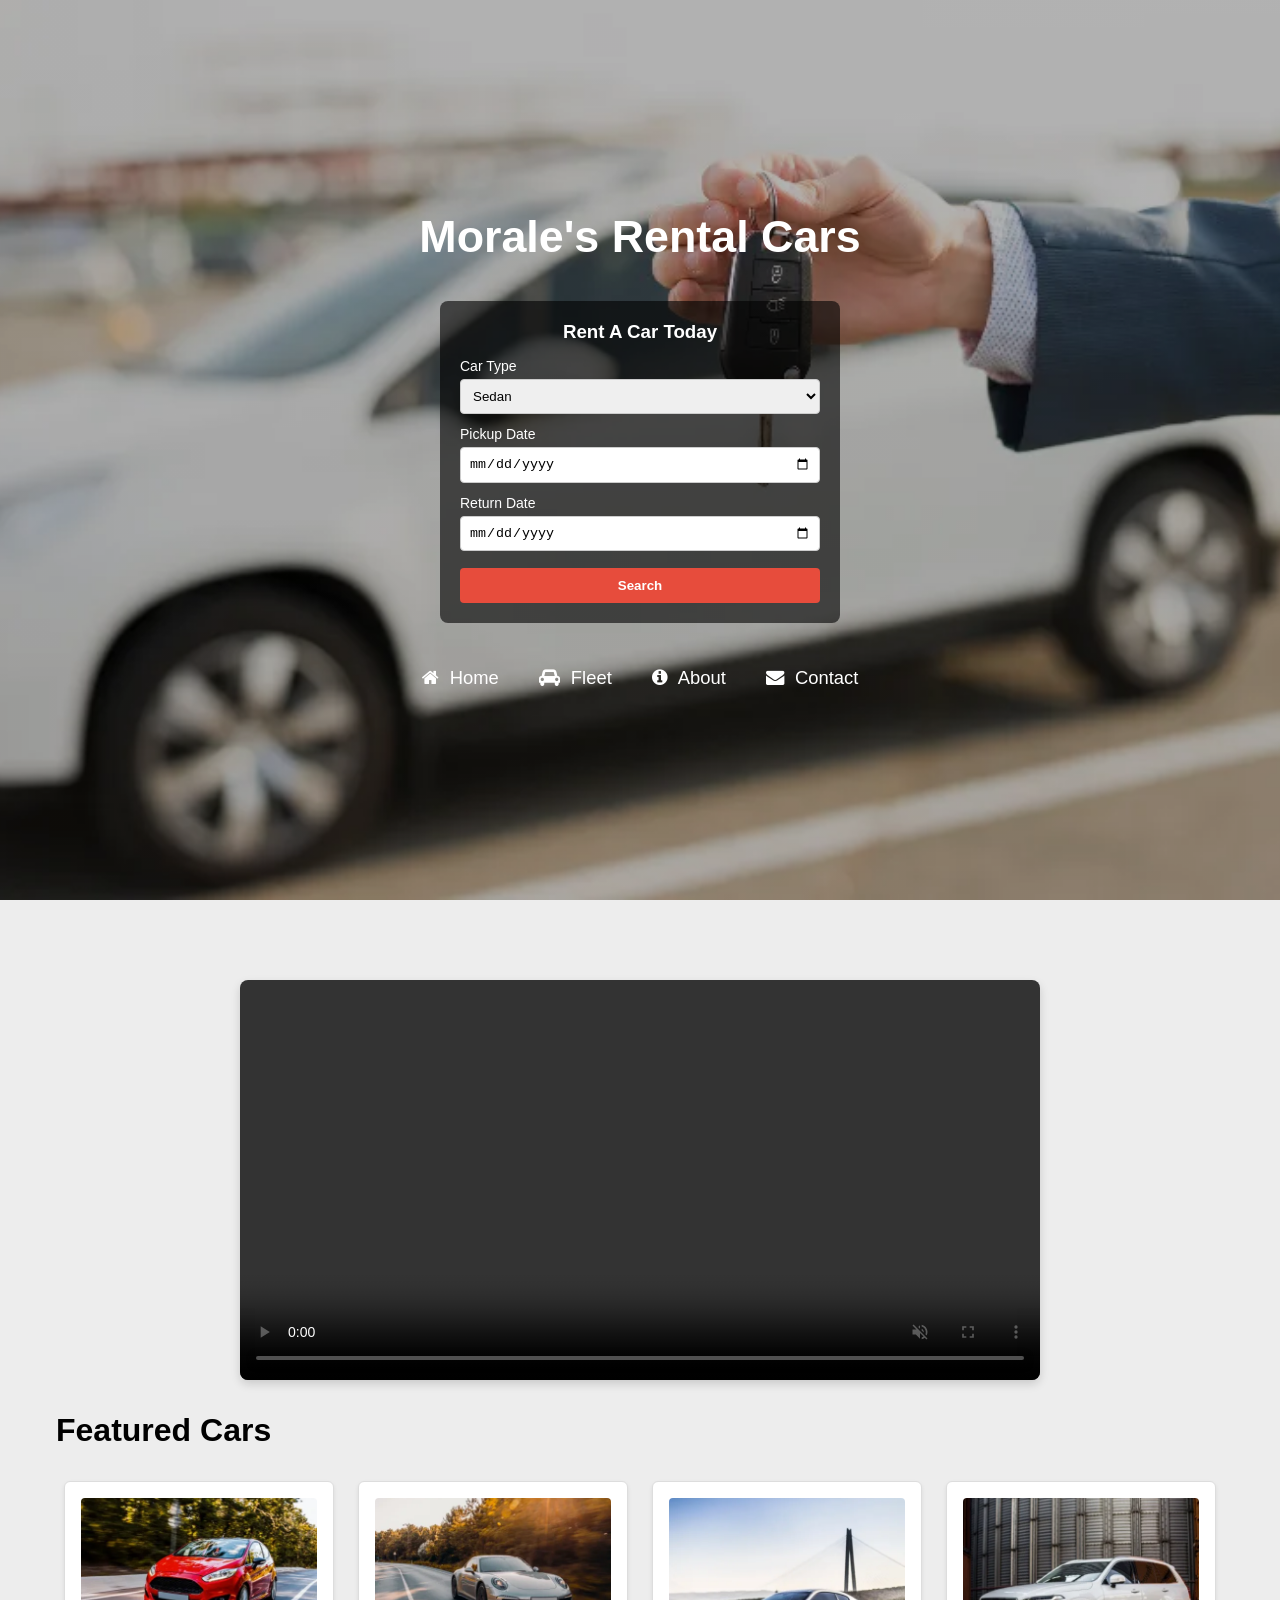
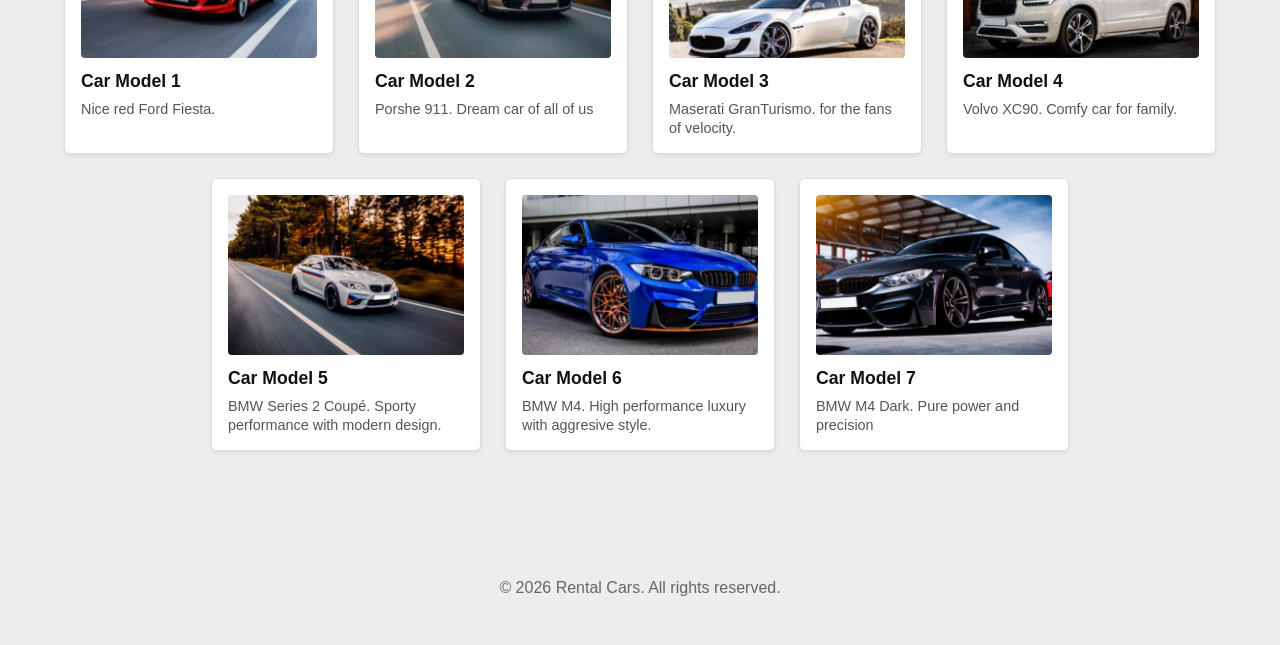
<file: index.html>
<!DOCTYPE html>
<html lang="en">
<head>
    <meta charset="UTF-8">
    <meta name="viewport" content="width=device-width, initial-scale=1.0">
    <meta name="description" content="SWDV-116 Lab 10">
    <title>Morale's Rental Cars - Home</title>
    
    <link rel="stylesheet" href="https://cdnjs.cloudflare.com/ajax/libs/font-awesome/4.7.0/css/font-awesome.min.css">
    <link rel="stylesheet" href="style.css">
</head>
<body>

    <header class="hero">
        <div class="hero-content" style="display: flex; flex-direction: column; align-items: center; justify-content: center; text-align: center; height: 100%; min-height: 350px;">
            <h1><a href="index.html">Morale's Rental Cars</a></h1>
            
            <!-- Formulario del Lab 10 -->
            <div style="background: rgba(0, 0, 0, 0.6); padding: 20px; border-radius: 8px; margin-top: 15px; width: 100%; max-width: 400px;">
                <h3 style="color: white; margin-bottom: 15px;">Rent A Car Today</h3>
                <form action="cars.html" method="GET" style="display: flex; flex-direction: column; gap: 12px; text-align: left;">
                    
                    <div>
                        <label for="car-type" style="color: white; display: block; margin-bottom: 5px; font-size: 14px;">Car Type</label>
                        <select id="car-type" name="type" style="width: 100%; padding: 8px; border-radius: 4px; border: 1px solid #ccc;">
                            <option value="sedan">Sedan</option>
                            <option value="suv">SUV</option>
                            <option value="luxury">Luxury / Sports</option>
                            <option value="family">Family Van</option>
                        </select>
                    </div>

                    <div>
                        <label for="pickup-date" style="color: white; display: block; margin-bottom: 5px; font-size: 14px;">Pickup Date</label>
                        <input type="date" id="pickup-date" name="pickup" style="width: 100%; padding: 8px; border-radius: 4px; border: 1px solid #ccc;">
                    </div>

                    <div>
                        <label for="return-date" style="color: white; display: block; margin-bottom: 5px; font-size: 14px;">Return Date</label>
                        <input type="date" id="return-date" name="return" style="width: 100%; padding: 8px; border-radius: 4px; border: 1px solid #ccc;">
                    </div>

                    <button type="submit" style="background-color: #e74c3c; color: white; padding: 10px; border: none; border-radius: 4px; font-weight: bold; cursor: pointer; margin-top: 5px;">Search</button>
                
                </form>
            </div>
            
            <nav class="navbar" style="margin-top: 20px;">
                <input type="checkbox" id="nav-toggle" class="nav-toggle">
                
                <label for="nav-toggle" class="nav-toggle-label">
                    <i class="fa fa-bars" aria-hidden="true"></i>
                </label>

                <ul class="nav-links">
                    <li><a href="index.html"><i class="fa fa-home" aria-hidden="true"></i> Home</a></li>
                    <li><a href="fleet.html"><i class="fa fa-car" aria-hidden="true"></i> Fleet</a></li>
                    <li><a href="about.html"><i class="fa fa-info-circle" aria-hidden="true"></i> About</a></li>
                    <li><a href="contact.html"><i class="fa fa-envelope" aria-hidden="true"></i> Contact</a></li>
                </ul>
            </nav>
        </div>
    </header>

    <main class="featured-cars">
        <!-- Sección Multimedia estándar -->
        <section class="media-container" style="margin-bottom: 2rem; display: flex; flex-direction: column; align-items: center; margin-top: 30px;">
            <div style="position: relative; width: 100%; max-width: 800px; border-radius: 8px; overflow: hidden; box-shadow: 0 4px 10px rgba(0,0,0,0.15);">
                
                <video autoplay muted loop controls style="width: 100%; display: block;">
                    <source src="DrivingVideo.mp4" type="video/mp4">
                    <track src="subtitles.vtt" kind="subtitles" srclang="en" label="English" default>
                    Your browser does not support the video tag.
                </video>

            </div>
        </section>

        <h2>Featured Cars</h2>
        <div class="car-grid">
            <article class="car-card">
                <picture>
                    <source type="image/webp" srcset="car_1-480w.webp 480w" sizes="(max-width: 768px) 100vw, 768px">
                    <img src="car_1.jpg" alt="Car 1">
                </picture>
                <h3>Car Model 1</h3>
                <p>Nice red Ford Fiesta.</p>
            </article>
            <article class="car-card">
                <picture>
                    <source type="image/webp" srcset="car_2-480w.webp 480w" sizes="(max-width: 768px) 100vw, 768px">
                    <img src="car_2.jpg" alt="Car 2">
                </picture>
                <h3>Car Model 2</h3>
                <p>Porshe 911. Dream car of all of us</p>
            </article>
            <article class="car-card">
                <picture>
                    <source type="image/webp" srcset="car_3-480w.webp 480w" sizes="(max-width: 768px) 100vw, 768px">
                    <img src="car_3.jpg" alt="Car 3">
                </picture>
                <h3>Car Model 3</h3>
                <p>Maserati GranTurismo. for the fans of velocity.</p>
            </article>
            <article class="car-card">
                <picture>
                    <source type="image/webp" srcset="car_4-480w.webp 480w" sizes="(max-width: 768px) 100vw, 768px">
                    <img src="car_4.jpg" alt="Car 4">
                </picture>
                <h3>Car Model 4</h3>
                <p>Volvo XC90. Comfy car for family.</p>
            </article>
            <article class="car-card">
                <picture>
                    <source type="image/webp" srcset="car_5-480w.webp 480w" sizes="(max-width: 768px) 100vw, 768px">
                    <img src="car_5.jpg" alt="Car 5">
                </picture>
                <h3>Car Model 5</h3>
                <p>BMW Series 2 Coupé. Sporty performance with modern design.</p>
            </article>
            <article class="car-card">
                <picture>
                    <source type="image/webp" srcset="car_6-480w.webp 480w" sizes="(max-width: 768px) 100vw, 768px">
                    <img src="car_6.jpg" alt="Car 6">
                </picture>
                <h3>Car Model 6</h3>
                <p>BMW M4. High performance luxury with aggresive style.</p>
            </article>
            <article class="car-card">
                <picture>
                    <source type="image/webp" srcset="car_7-480w.webp 480w" sizes="(max-width: 768px) 100vw, 768px">
                    <img src="car_7.jpg" alt="Car 7">
                </picture>
                <h3>Car Model 7</h3>
                <p>BMW M4 Dark. Pure power and precision</p>
            </article>
        </div>
    </main>

    <footer>
        <p>&copy; 2026 Rental Cars. All rights reserved.</p>
    </footer>

    <script src="password.js"></script>

</body>
</html>
</file>
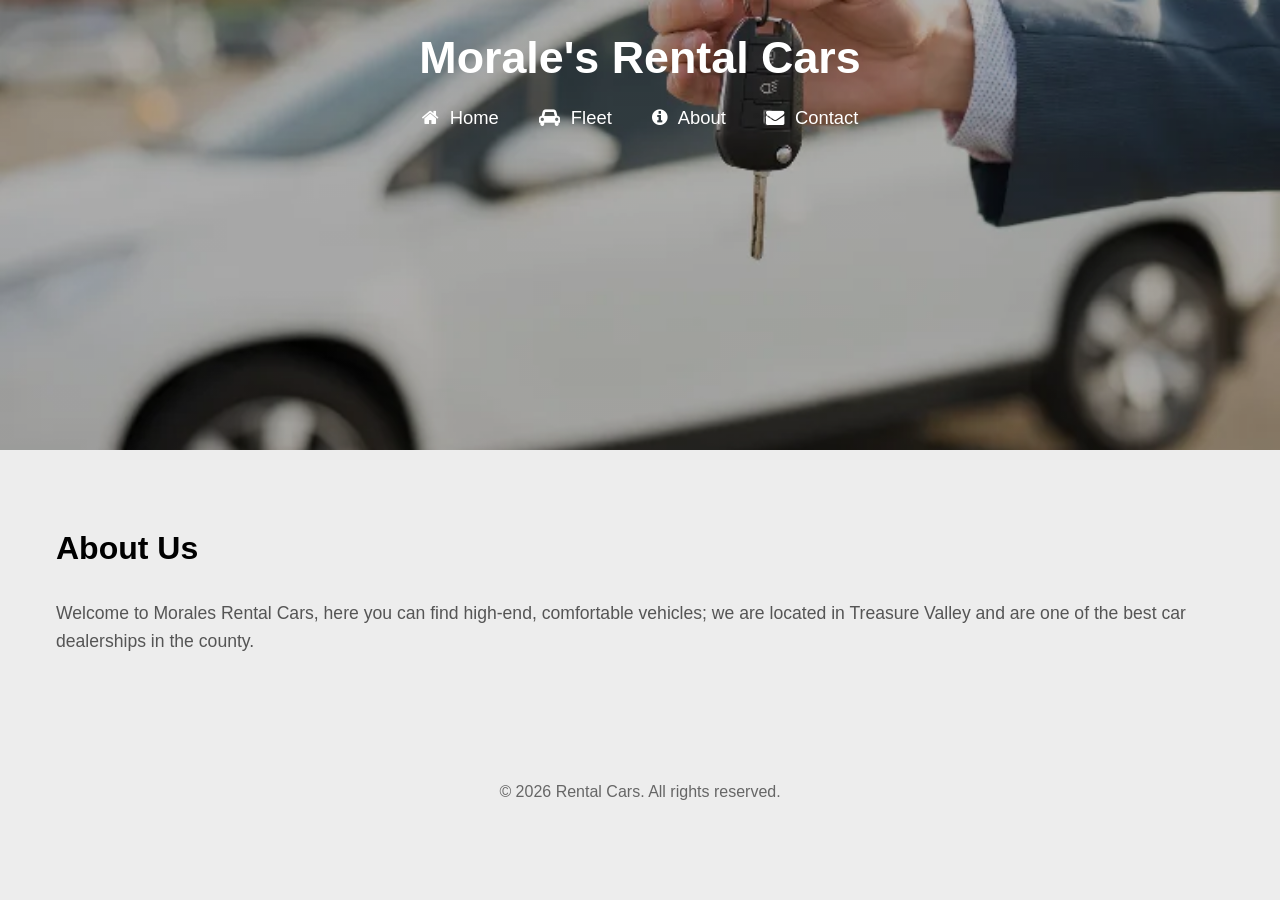
<file: about.html>
<!DOCTYPE html>
<html lang="en">
<head>
    <meta charset="UTF-8">
    <meta name="viewport" content="width=device-width, initial-scale=1.0">
    <title>Morale's Rental Cars - About</title>
    
    <link rel="stylesheet" href="https://cdnjs.cloudflare.com/ajax/libs/font-awesome/4.7.0/css/font-awesome.min.css">
    <link rel="stylesheet" href="style.css">
</head>
<body>

    <header class="hero" style="height: 50vh; min-height: 300px;">
        <div class="hero-content">
            <h1><a href="index.html">Morale's Rental Cars</a></h1>
            
           
            <nav class="navbar">
                <input type="checkbox" id="nav-toggle" class="nav-toggle">
                
                <label for="nav-toggle" class="nav-toggle-label">
                    <i class="fa fa-bars" aria-hidden="true"></i>
                </label>

                <ul class="nav-links">
                    <li><a href="index.html"><i class="fa fa-home" aria-hidden="true"></i> Home</a></li>
                    <li><a href="cars.html"><i class="fa fa-car" aria-hidden="true"></i> Fleet</a></li>
                    <li><a href="about.html"><i class="fa fa-info-circle" aria-hidden="true"></i> About</a></li>
                    <li><a href="contact.html"><i class="fa fa-envelope" aria-hidden="true"></i> Contact</a></li>
                </ul>
            </nav>
        </div>
    </header>

    <main class="featured-cars">
        <h2>About Us</h2>
        <p style="font-size: 1.1rem; color: #555; line-height: 1.6;">
            Welcome to Morales Rental Cars, here you can find high-end, comfortable vehicles; we are located in Treasure Valley and are one of the best car dealerships in the county.
        </p>
    </main>

    <footer>
        <p>&copy; 2026 Rental Cars. All rights reserved.</p>
    </footer>

</body>
</html>
</file>
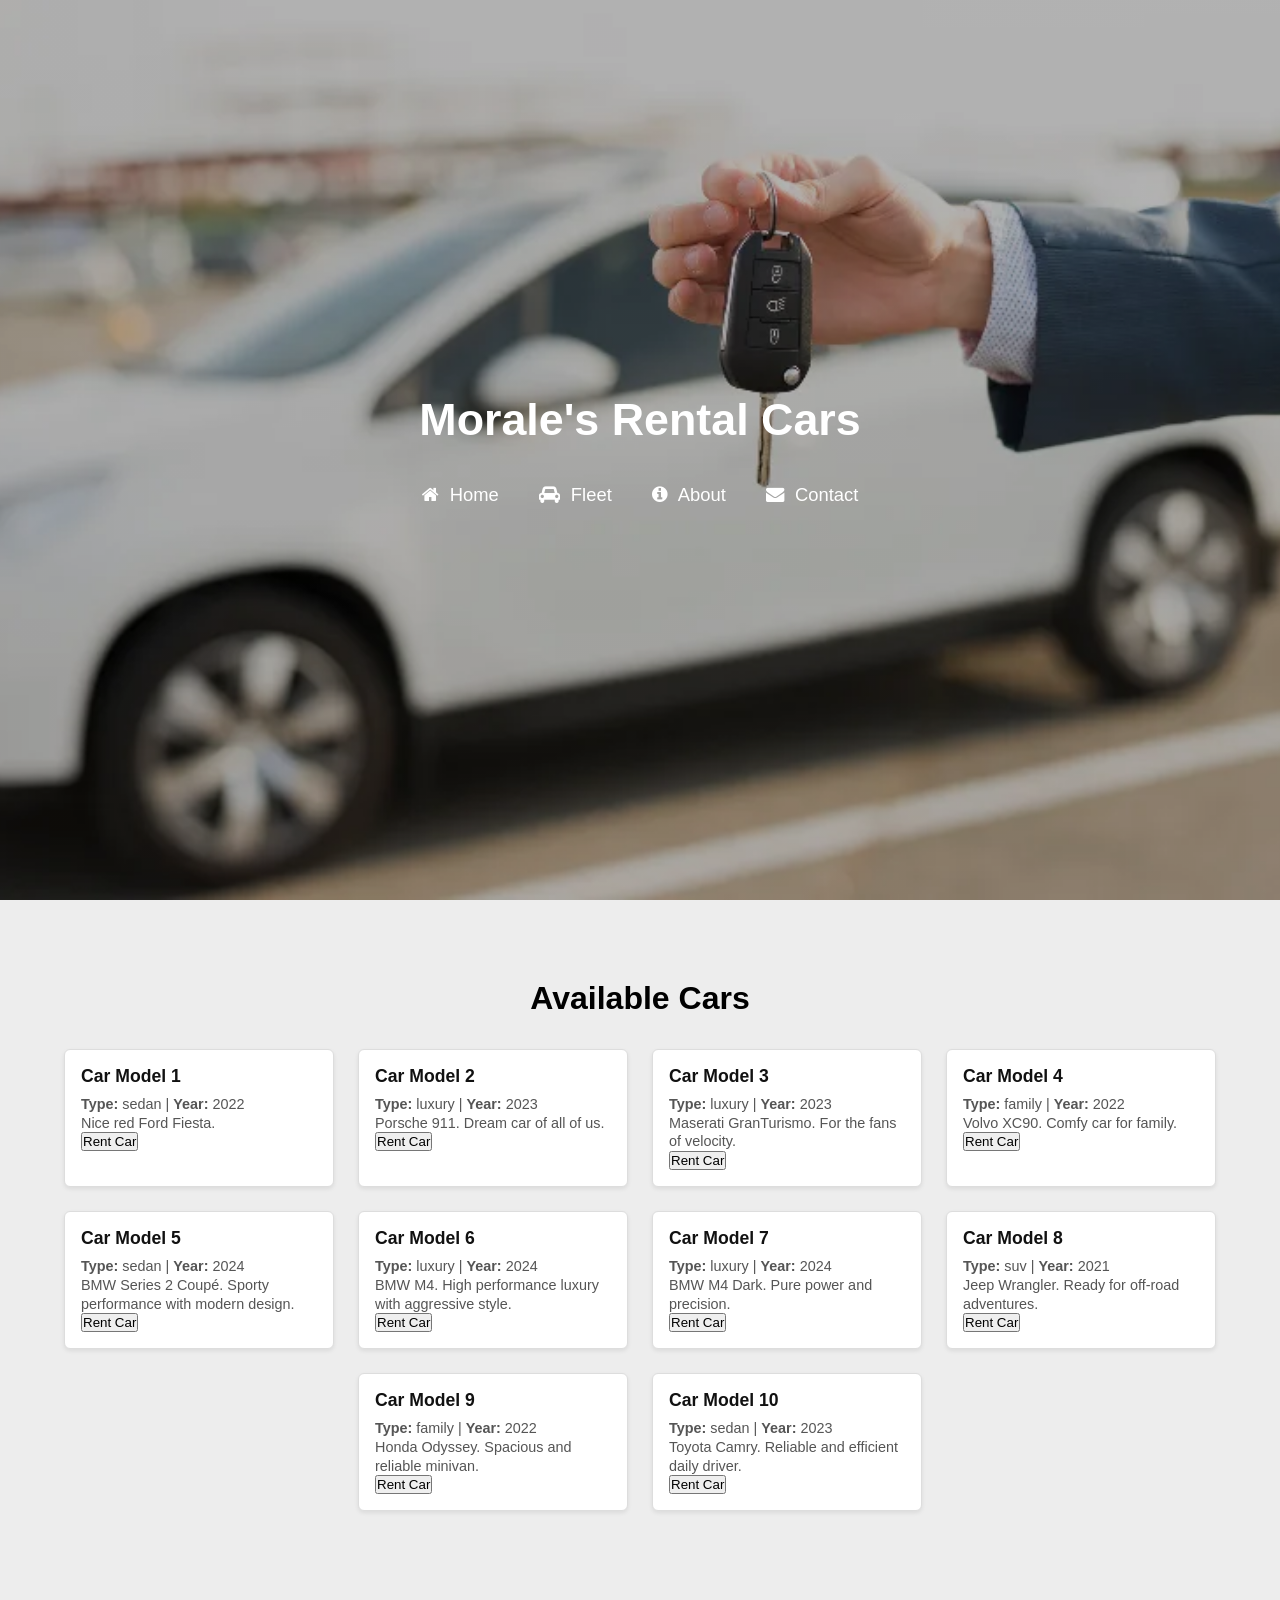
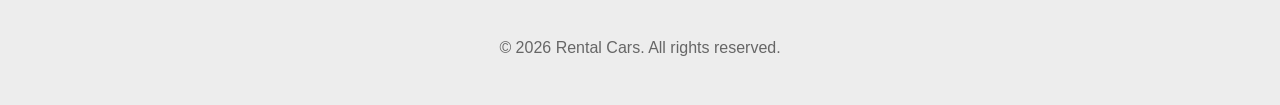
<file: cars.html>
<!DOCTYPE html>
<html lang="en">
<head>
    <meta charset="UTF-8">
    <meta name="viewport" content="width=device-width, initial-scale=1.0">
    <meta name="description" content="SWDV-116 Car Fleet">
    <title>Morale's Rental Cars - Fleet</title>
    
    <link rel="stylesheet" href="https://cdnjs.cloudflare.com/ajax/libs/font-awesome/4.7.0/css/font-awesome.min.css">
    <link rel="stylesheet" href="style.css">
</head>
<body>

    <header class="hero" style="min-height: 250px;">
        <div class="hero-content" style="display: flex; flex-direction: column; align-items: center; justify-content: center; text-align: center; height: 100%; padding: 20px;">
            <h1><a href="index.html" style="color: white; text-decoration: none;">Morale's Rental Cars</a></h1>
            
            <nav class="navbar" style="margin-top: 15px;">
                <input type="checkbox" id="nav-toggle" class="nav-toggle">
                
                <label for="nav-toggle" class="nav-toggle-label">
                    <i class="fa fa-bars" aria-hidden="true"></i>
                </label>

                <ul class="nav-links">
                    <li><a href="index.html"><i class="fa fa-home" aria-hidden="true"></i> Home</a></li>
                    <li><a href="fleet.html"><i class="fa fa-car" aria-hidden="true"></i> Fleet</a></li>
                    <li><a href="about.html"><i class="fa fa-info-circle" aria-hidden="true"></i> About</a></li>
                    <li><a href="contact.html"><i class="fa fa-envelope" aria-hidden="true"></i> Contact</a></li>
                </ul>
            </nav>
        </div>
    </header>

    <main class="featured-cars">
        <h2 style="text-align: center; margin-top: 30px;">Available Cars</h2>
        
       
        <div class="car-grid">
         
        </div>
    </main>

    <footer>
        <p>&copy; 2026 Rental Cars. All rights reserved.</p>
    </footer>

   
<script src="main.js"></script>
    <script>
        document.addEventListener('DOMContentLoaded', () => {
            listCars();

            const dialog = document.createElement('dialog');
            dialog.id = 'rental-dialog';
            dialog.innerHTML = `
                <h3>Confirm Rental</h3>
                <p id="rental-details"></p>
                <div style="display: flex; gap: 10px; margin-top: 15px;">
                    <button type="button" id="confirm-rental-btn">Confirm</button>
                    <button type="button" id="cancel-rental-btn">Cancel</button>
                </div>
            `;
            document.body.appendChild(dialog);

            let currentRentalInfo = null;
            const detailsEl = dialog.querySelector('#rental-details');
            const confirmBtn = dialog.querySelector('#confirm-rental-btn');
            const cancelBtn = dialog.querySelector('#cancel-rental-btn');

            confirmBtn.addEventListener('click', () => {
                console.log('Rental Confirmed:', currentRentalInfo);
                dialog.close();
            });

            cancelBtn.addEventListener('click', () => {
                dialog.close();
            });

            document.addEventListener('confirm-rental', (event) => {
                currentRentalInfo = event.detail;
                detailsEl.textContent = `Car Type: ${currentRentalInfo.carType} | Start Date: ${currentRentalInfo.startDate} | Return Date: ${currentRentalInfo.returnDate}`;
                dialog.showModal();
            });
        });
    </script>
</body>
</file>
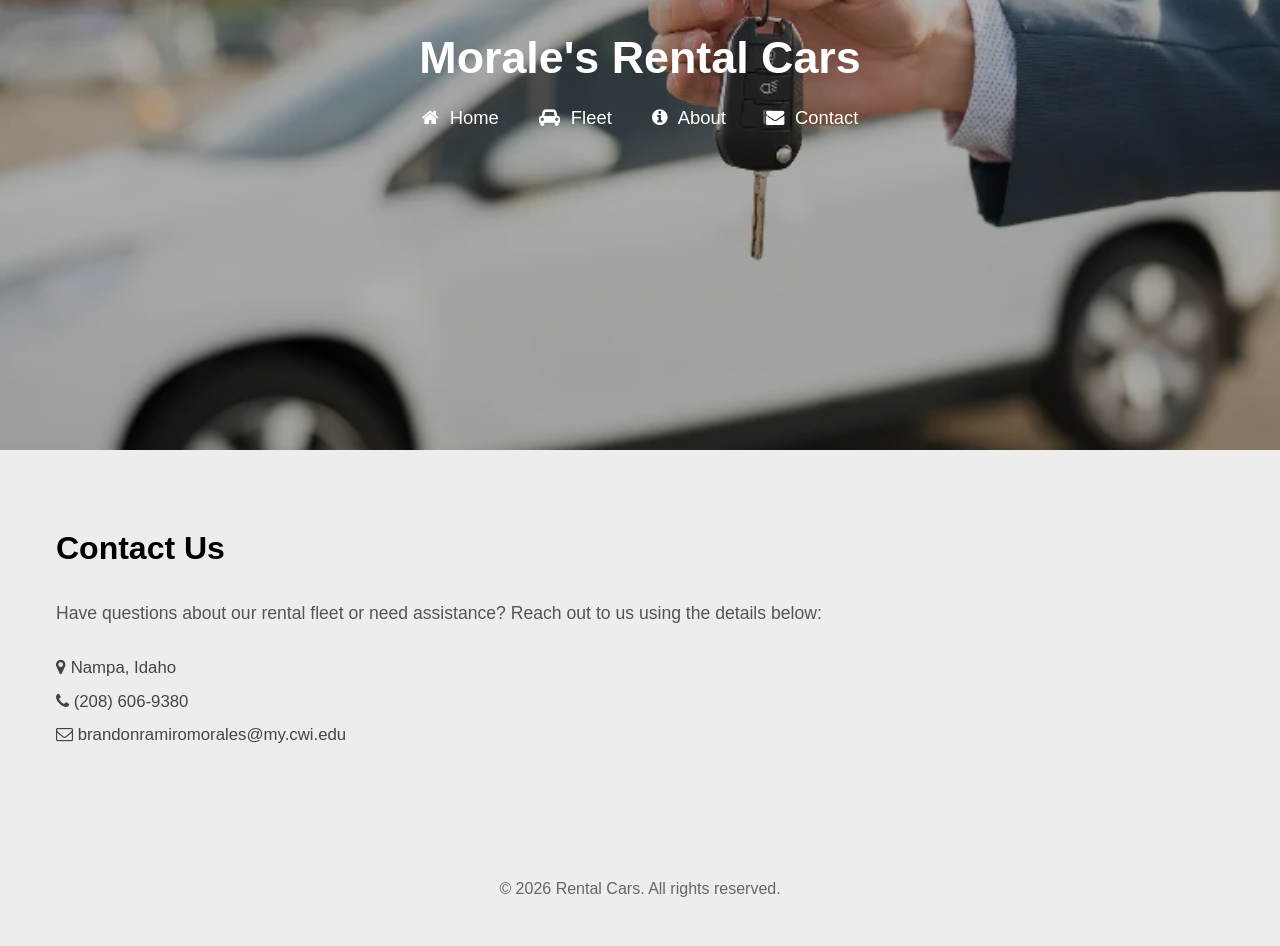
<file: contact.html>
<!DOCTYPE html>
<html lang="en">
<head>
    <meta charset="UTF-8">
    <meta name="viewport" content="width=device-width, initial-scale=1.0">
    <title>Morale's Rental Cars - Contact</title>
    
    <link rel="stylesheet" href="https://cdnjs.cloudflare.com/ajax/libs/font-awesome/4.7.0/css/font-awesome.min.css">
    <link rel="stylesheet" href="style.css">
</head>
<body>

    <header class="hero" style="height: 50vh; min-height: 300px;">
        <div class="hero-content">
            <h1><a href="index.html">Morale's Rental Cars</a></h1>
            
            
            <nav class="navbar">
                <input type="checkbox" id="nav-toggle" class="nav-toggle">
                
                <label for="nav-toggle" class="nav-toggle-label">
                    <i class="fa fa-bars" aria-hidden="true"></i>
                </label>

                <ul class="nav-links">
                    <li><a href="index.html"><i class="fa fa-home" aria-hidden="true"></i> Home</a></li>
                    <li><a href="cars.html"><i class="fa fa-car" aria-hidden="true"></i> Fleet</a></li>
                    <li><a href="about.html"><i class="fa fa-info-circle" aria-hidden="true"></i> About</a></li>
                    <li><a href="contact.html"><i class="fa fa-envelope" aria-hidden="true"></i> Contact</a></li>
                </ul>
            </nav>
        </div>
    </header>

    <main class="featured-cars">
        <h2>Contact Us</h2>
        <p style="font-size: 1.1rem; color: #555; line-height: 1.6; margin-bottom: 1.5rem;">
            Have questions about our rental fleet or need assistance? Reach out to us using the details below:
        </p>
        <ul style="list-style: none; font-size: 1.05rem; color: #444; line-height: 2;">
            <li><i class="fa fa-map-marker" aria-hidden="true"></i> Nampa, Idaho</li>
            <li><i class="fa fa-phone" aria-hidden="true"></i> (208) 606-9380</li>
            <li><i class="fa fa-envelope-o" aria-hidden="true"></i> brandonramiromorales@my.cwi.edu</li>
        </ul>
    </main>

    <footer>
        <p>&copy; 2026 Rental Cars. All rights reserved.</p>
    </footer>

</body>
</html>
</file>
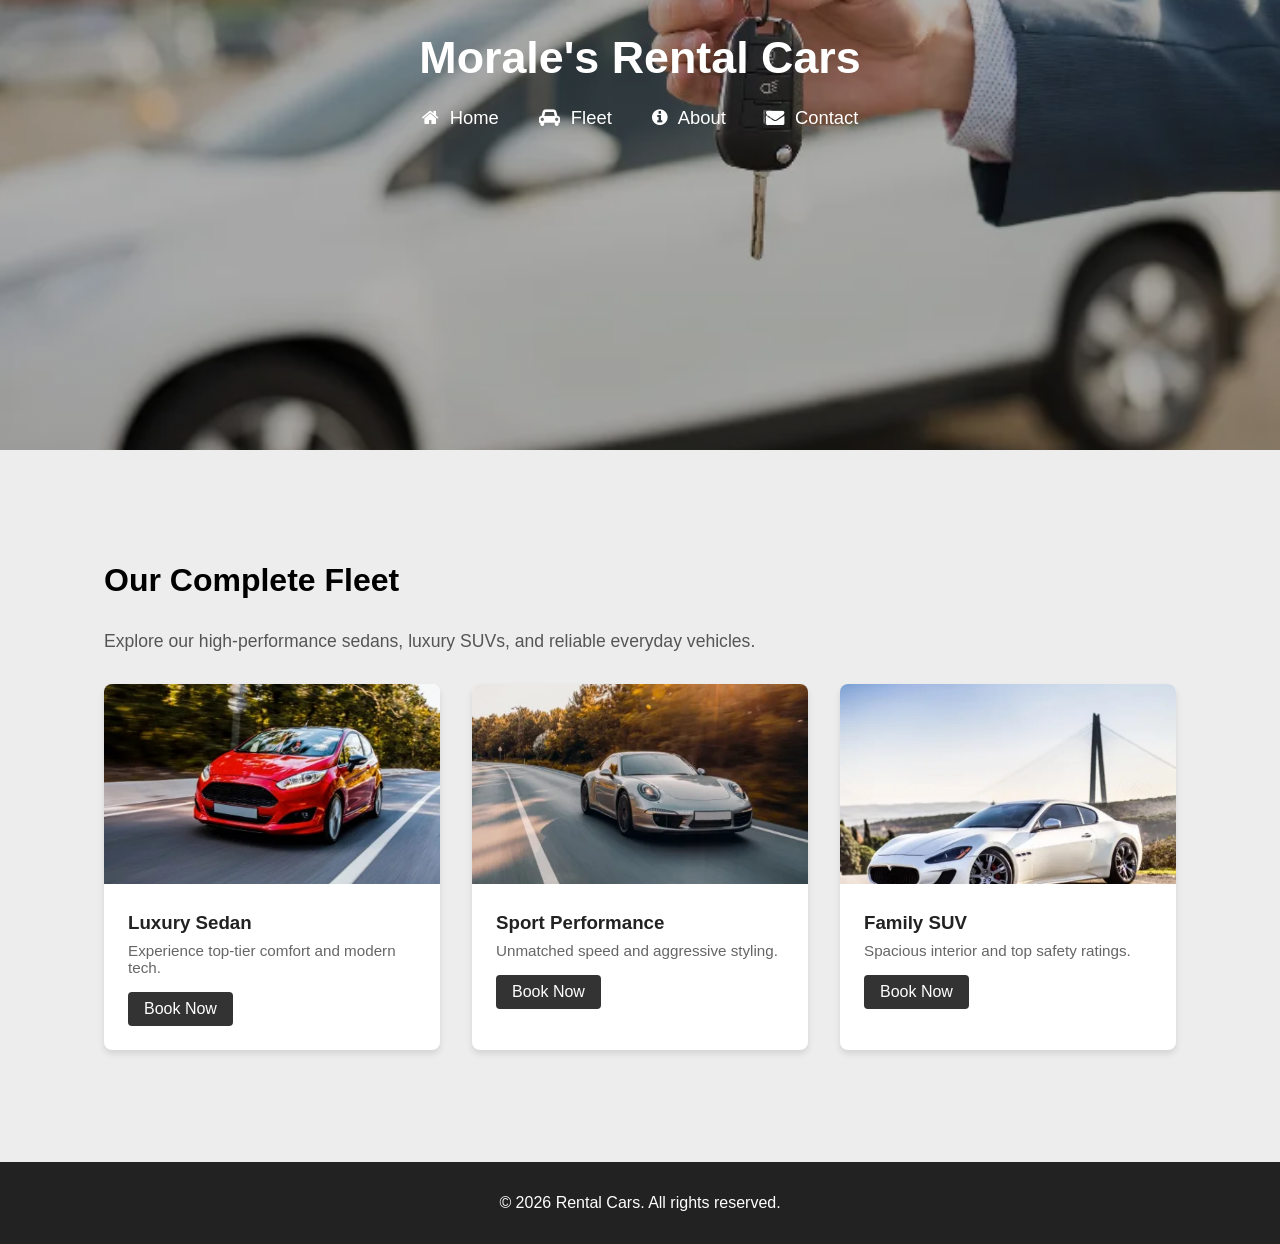
<file: fleet.html>
<!DOCTYPE html>
<html lang="en">
<head>
    <meta charset="UTF-8">
    <meta name="viewport" content="width=device-width, initial-scale=1.0">
    <title>Morale's Rental Cars - Fleet</title>
    
    <link rel="stylesheet" href="https://cdnjs.cloudflare.com/ajax/libs/font-awesome/4.7.0/css/font-awesome.min.css">
    <link rel="stylesheet" href="style.css">
</head>
<body>

    <header class="hero" style="height: 50vh; min-height: 300px;">
        <div class="hero-content">
            <h1><a href="/index.html" style="color: inherit; text-decoration: none;">Morale's Rental Cars</a></h1>
            
           
            <nav class="navbar">
                <input type="checkbox" id="nav-toggle" class="nav-toggle">
                
                <label for="nav-toggle" class="nav-toggle-label">
                    <i class="fa fa-bars" aria-hidden="true"></i>
                </label>

                <ul class="nav-links">
                    <li><a href="/index.html"><i class="fa fa-home" aria-hidden="true"></i> Home</a></li>
                    <li><a href="/cars.html"><i class="fa fa-car" aria-hidden="true"></i> Fleet</a></li>
                    <li><a href="/about.html"><i class="fa fa-info-circle" aria-hidden="true"></i> About</a></li>
                    <li><a href="/contact.html"><i class="fa fa-envelope" aria-hidden="true"></i> Contact</a></li>
                </ul>
            </nav>
        </div>
    </header>

    <main class="featured-cars" style="padding: 2rem 5%;">
        <h2>Our Complete Fleet</h2>
        <p style="font-size: 1.1rem; color: #555; margin-bottom: 2rem;">Explore our high-performance sedans, luxury SUVs, and reliable everyday vehicles.</p>
        
        <div style="display: grid; grid-template-columns: repeat(auto-fit, minmax(280px, 1fr)); gap: 2rem;">
            <div style="background: white; border-radius: 8px; overflow: hidden; box-shadow: 0 4px 6px rgba(0,0,0,0.1);">
                <picture>
                    <source srcset="car_1-480w.webp" type="image/webp">
                    <img src="car_1.jpg" alt="Car 1" style="width: 100%; height: 200px; object-fit: cover;">
                </picture>
                <div style="padding: 1.5rem;">
                    <h3 style="margin-bottom: 0.5rem; color: #222;">Luxury Sedan</h3>
                    <p style="color: #666; font-size: 0.95rem; margin-bottom: 1rem;">Experience top-tier comfort and modern tech.</p>
                    <a href="/contact.html" style="background: #333; color: white; padding: 0.5rem 1rem; text-decoration: none; border-radius: 4px; display: inline-block;">Book Now</a>
                </div>
            </div>

            <div style="background: white; border-radius: 8px; overflow: hidden; box-shadow: 0 4px 6px rgba(0,0,0,0.1);">
                <picture>
                    <source srcset="car_2-480w.webp" type="image/webp">
                    <img src="car_2.jpg" alt="Car 2" style="width: 100%; height: 200px; object-fit: cover;">
                </picture>
                <div style="padding: 1.5rem;">
                    <h3 style="margin-bottom: 0.5rem; color: #222;">Sport Performance</h3>
                    <p style="color: #666; font-size: 0.95rem; margin-bottom: 1rem;">Unmatched speed and aggressive styling.</p>
                    <a href="/contact.html" style="background: #333; color: white; padding: 0.5rem 1rem; text-decoration: none; border-radius: 4px; display: inline-block;">Book Now</a>
                </div>
            </div>

            <div style="background: white; border-radius: 8px; overflow: hidden; box-shadow: 0 4px 6px rgba(0,0,0,0.1);">
                <picture>
                    <source srcset="car_3-480w.webp" type="image/webp">
                    <img src="car_3.jpg" alt="Car 3" style="width: 100%; height: 200px; object-fit: cover;">
                </picture>
                <div style="padding: 1.5rem;">
                    <h3 style="margin-bottom: 0.5rem; color: #222;">Family SUV</h3>
                    <p style="color: #666; font-size: 0.95rem; margin-bottom: 1rem;">Spacious interior and top safety ratings.</p>
                    <a href="/contact.html" style="background: #333; color: white; padding: 0.5rem 1rem; text-decoration: none; border-radius: 4px; display: inline-block;">Book Now</a>
                </div>
            </div>
        </div>
    </main>

    <footer style="text-align: center; padding: 2rem; background: #222; color: white; margin-top: 3rem;">
        <p>&copy; 2026 Rental Cars. All rights reserved.</p>
    </footer>

</body>
</html>
</file>
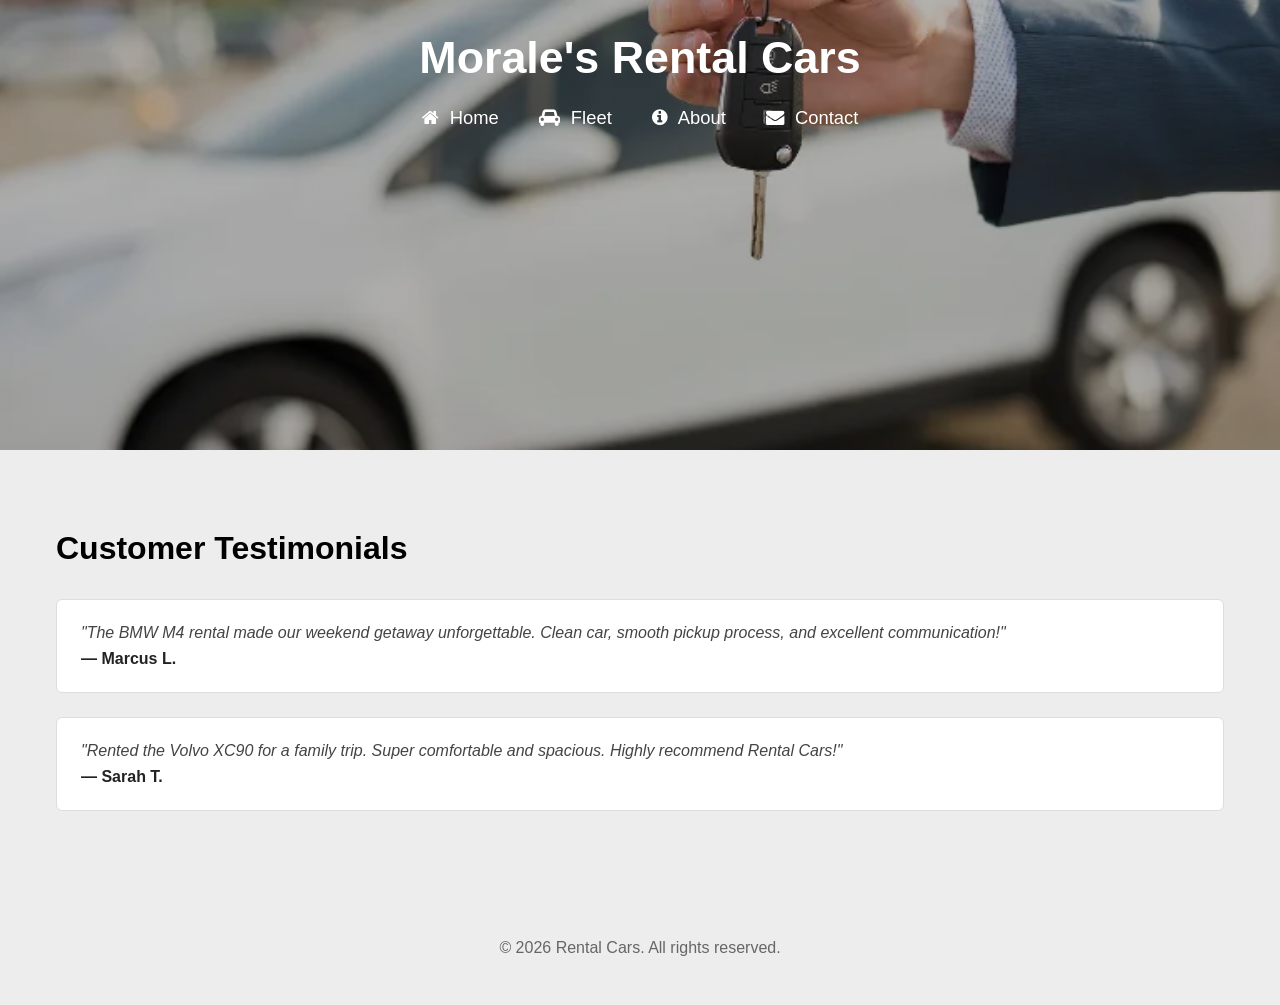
<file: testimonials.html>
<!DOCTYPE html>
<html lang="en">
<head>
    <meta charset="UTF-8">
    <meta name="viewport" content="width=device-width, initial-scale=1.0">
    <title>Morale's Rental Cars - Testimonials</title>

    <link rel="stylesheet" href="https://cdnjs.cloudflare.com/ajax/libs/font-awesome/4.7.0/css/font-awesome.min.css">
    <link rel="stylesheet" href="style.css">
</head>
<body>

    <header class="hero" style="height: 50vh; min-height: 300px;">
        <div class="hero-content">
            <h1><a href="index.html">Morale's Rental Cars</a></h1>
            
           
            <nav class="navbar">
                <input type="checkbox" id="nav-toggle" class="nav-toggle">
                
                <label for="nav-toggle" class="nav-toggle-label">
                    <i class="fa fa-bars" aria-hidden="true"></i>
                </label>

                <ul class="nav-links">
                    <li><a href="index.html"><i class="fa fa-home" aria-hidden="true"></i> Home</a></li>
                    <li><a href="cars.html"><i class="fa fa-car" aria-hidden="true"></i> Fleet</a></li>
                    <li><a href="about.html"><i class="fa fa-info-circle" aria-hidden="true"></i> About</a></li>
                    <li><a href="contact.html"><i class="fa fa-envelope" aria-hidden="true"></i> Contact</a></li>
                </ul>
            </nav>
        </div>
    </header>

    <main class="featured-cars">
        <h2>Customer Testimonials</h2>
        <div style="display: flex; flex-direction: column; gap: 1.5rem; margin-top: 1rem;">
            <div style="background: white; padding: 1.5rem; border-radius: 6px; border: 1px solid #ddd;">
                <p style="font-style: italic; color: #444;">"The BMW M4 rental made our weekend getaway unforgettable. Clean car, smooth pickup process, and excellent communication!"</p>
                <p style="margin-top: 0.5rem; font-weight: bold; color: #222;">— Marcus L.</p>
            </div>
            <div style="background: white; padding: 1.5rem; border-radius: 6px; border: 1px solid #ddd;">
                <p style="font-style: italic; color: #444;">"Rented the Volvo XC90 for a family trip. Super comfortable and spacious. Highly recommend Rental Cars!"</p>
                <p style="margin-top: 0.5rem; font-weight: bold; color: #222;">— Sarah T.</p>
            </div>
        </div>
    </main>

    <footer>
        <p>&copy; 2026 Rental Cars. All rights reserved.</p>
    </footer>

</body>
</html>
</file>
<file: style.css>
* {
    box-sizing: border-box;
    margin: 0;
    padding: 0;
}

body {
    font-family: Arial, sans-serif;
    background-color: #ededed;
    color: #333;
}

.hero {
    background-image: linear-gradient(rgba(0,0,0,0.3), rgba(0,0,0,0.3)), url('hero_1.jpg');
    background-size: cover; 
    background-position: center; 
    background-repeat: no-repeat;
    color: white;
    width: 100vw; 
    height: 100vh;
    display: flex;
    flex-direction: column;
    justify-content: flex-start;
    padding: 2rem 3rem;
}


@supports (background-image: url('hero_1.webp')) {
    .hero {
        background-image: linear-gradient(rgba(0,0,0,0.3), rgba(0,0,0,0.3)), url('hero_1.webp');
    }
}

.hero-content {
    display: flex;
    flex-direction: column;
    align-items: center;
    gap: 1.5rem; 
    width: 100%;
    max-width: 1200px;
    margin: 0 auto;
}


.hero h1 a {
    color: white;
    text-decoration: none;
    font-size: clamp(1.8rem, 4vw, 2.8rem);
    font-weight: bold;
}

.hero nav {
    display: flex;
    justify-content: center;
    position: relative;
    width: 100%;
}

.nav-toggle, 
.nav-toggle-label {
    display: none;
}

.nav-links {
    display: flex;
    list-style: none;
    gap: 2.5rem;
}

.hero nav a {
    color: white;
    text-decoration: none;
    font-size: 1.15rem;
    font-weight: 500;
}

.hero nav a:hover {
    text-decoration: underline;
}

.hero nav a i {
    margin-right: 6px;
}


.featured-cars {
    max-width: 1200px;
    margin: 5rem auto;
    padding: 0 1rem;
}

.featured-cars h2 {
    margin-bottom: 2rem;
    font-size: 2rem;
    color: #000;
}

.car-grid {
    display: flex;
    flex-wrap: wrap;
    gap: 1.5rem;
    justify-content: center;
}

.car-card {
    background: #ffffff;
    border: 1px solid #ddd;
    border-radius: 6px;
    width: 270px;
    padding: 1rem;
    box-shadow: 0 2px 4px rgba(0,0,0,0.08);
}

.car-card img, .car-card picture {
    width: 100%;
    height: 160px;
    object-fit: cover;
    border-radius: 4px;
    margin-bottom: 0.8rem;
    display: block;
}

.car-card h3 {
    font-size: 1.1rem;
    margin-bottom: 0.5rem;
    color: #111;
}

.car-card p {
    font-size: 0.9rem;
    color: #555;
    line-height: 1.3;
}

footer {
    text-align: center;
    padding: 3rem;
    color: #666;
}


@media (max-width: 600px) {
    .hero {
        height: auto;
        min-height: 100vh;
        padding: 1.5rem 1rem;
    }

    .hero-content {
        align-items: flex-start;
    }

    .hero nav {
        justify-content: flex-end;
    }

    .nav-toggle-label {
        display: flex;
        align-items: center;
        cursor: pointer;
        color: white;
        font-size: 1.8rem;
        padding: 0.2rem 0.5rem;
    }

    .nav-links {
        display: none;
        flex-direction: column;
        width: 100%;
        background-color: rgba(0, 0, 0, 0.95);
        position: absolute;
        top: 45px;
        left: 0;
        text-align: center;
        padding: 1.5rem 0;
        border-radius: 6px;
        gap: 1.2rem;
        z-index: 10;
    }

    .nav-toggle:checked ~ .nav-links {
        display: flex;
    }

    .nav-toggle:checked ~ .nav-toggle-label .fa-bars:before {
        content: "\f00d"; 
    }
}

@media (max-width: 768px) {
    .car-card {
        width: 100%;
        max-width: 400px;
    }
}
</file>
